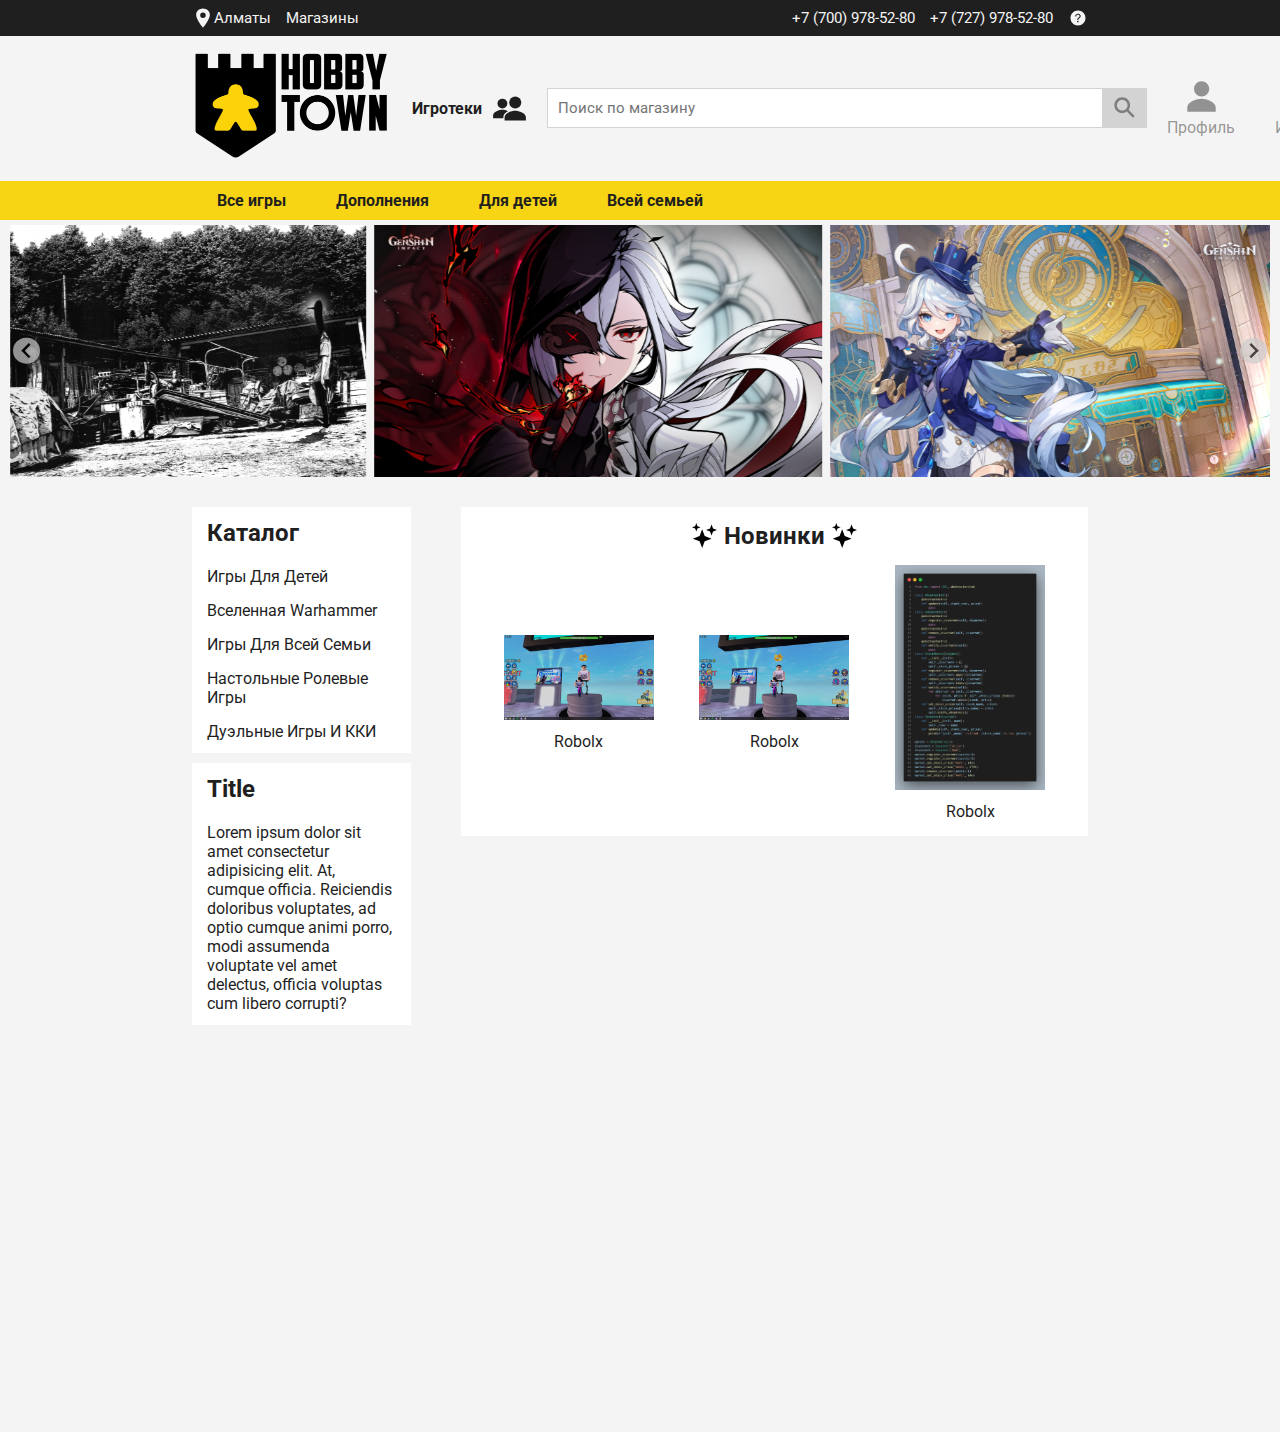
<file: frontend/index.html>
<!DOCTYPE html>
<html lang="en">

<head>
    <meta charset="UTF-8" />
    <meta name="viewport" content="width=device-width, initial-scale=1.0" />
    <link rel="stylesheet" href="style.css" />
    <link rel="stylesheet" href="https://cdn.jsdelivr.net/npm/@splidejs/splide@4.1/dist/css/splide.min.css">
    <title>HobbyTown</title>
</head>

<body>
    <header>
        <div class="on-header">
            <div class="container">
                <div class="geo-places">
                    <div class="towns">
                        <a href="#">
                            <svg id="location_icon" viewBox="0 0 24 24" xmlns="http://www.w3.org/2000/svg">
                                <path
                                    d="M12 1.5c-4.14 0-7.5 3.024-7.5 6.75 0 6 7.5 14.25 7.5 14.25s7.5-8.25 7.5-14.25c0-3.726-3.36-6.75-7.5-6.75ZM12 12a3 3 0 1 1 0-5.999A3 3 0 0 1 12 12Z">
                                </path>
                            </svg>
                            Алматы
                        </a>
                    </div>
                    <div class="shops">
                        <a href="#">Магазины</a>
                    </div>
                </div>
                <div class="phone-nums">
                    <a href="tel:+">+7 (700) 978-52-80</a>
                    <a href="tel:+">+7 (727) 978-52-80</a>
                    <a href="#" title="About us">
                        <svg viewBox="0 0 24 24" xmlns="http://www.w3.org/2000/svg">
                            <path
                                d="M12 3c-4.969 0-9 4.031-9 9s4.031 9 9 9 9-4.031 9-9-4.031-9-9-9Zm.49 14.156h-1.417a.12.12 0 0 1-.12-.12V15.62a.12.12 0 0 1 .12-.12h1.416a.12.12 0 0 1 .12.12v1.416a.12.12 0 0 1-.12.12Zm.796-4.64c-.76.51-.864.977-.864 1.406v.515a.14.14 0 0 1-.14.141H11.25a.14.14 0 0 1-.14-.14v-.516c0-1.027.472-1.844 1.444-2.497.904-.606 1.415-.99 1.415-1.836 0-.574-.328-1.01-1.008-1.334-.16-.076-.515-.15-.953-.145-.55.007-.976.139-1.305.403-.62.499-.672 1.042-.672 1.05-.026.159-.039.32-.04.481a.14.14 0 0 1-.14.141h-.996a.14.14 0 0 1-.14-.126 2.892 2.892 0 0 1 .004-.563c.01-.114.084-1.14 1.16-2.006.56-.449 1.27-.682 2.11-.693.595-.007 1.155.094 1.534.273 1.135.54 1.758 1.435 1.758 2.52 0 1.585-1.06 2.297-1.995 2.926Z">
                            </path>
                        </svg>
                    </a>
                </div>
            </div>
        </div>
        <div class="nav-bar">
            <div class="container">
                <a href="index.html">
                    <img src="images/HobbyTownLogo.png" alt="Hobby Town Logo" id="site_logo" width="200px">
                </a>
                <div class="games">
                    <a href="#">
                        <h4>Игротеки</h4>
                        <svg viewBox="0 0 24 24" xmlns="http://www.w3.org/2000/svg">
                            <path d="M7.125 12a3.375 3.375 0 1 0 0-6.75 3.375 3.375 0 0 0 0 6.75Z"></path>
                            <path
                                d="M10.969 13.875c-1.32-.67-2.777-.938-3.844-.938-2.09 0-6.375 1.282-6.375 3.844v1.969h7.031v-.753c0-.89.375-1.784 1.032-2.528.523-.595 1.256-1.146 2.156-1.594Z">
                            </path>
                            <path
                                d="M15.938 13.5c-2.441 0-7.313 1.508-7.313 4.5v2.25H23.25V18c0-2.992-4.872-4.5-7.313-4.5Z">
                            </path>
                            <path d="M15.938 12a4.125 4.125 0 1 0 0-8.25 4.125 4.125 0 0 0 0 8.25Z"></path>
                        </svg>
                    </a>
                </div>
                <!-- <div class="burger-menu">
                    <svg id="menu_icon" stroke-width="1.5" viewBox="0 0 24 24" xmlns="http://www.w3.org/2000/svg">
                        <path d="M3.75 7.5h16.5"></path>
                        <path d="M3.75 12h16.5"></path>
                        <path d="M3.75 16.5h16.5"></path>
                    </svg>
                    Каталог
                </div> -->
                <div class="search-bar">
                    <form action="#">
                        <input type="search" name="search" id="navBarSearch" placeholder="Поиск по магазину"
                            autocomplete="off">
                        <a id="search_button">
                            <svg viewBox="0 0 24 24" id="search_icon" xmlns="http://www.w3.org/2000/svg">
                                <path
                                    d="m21.75 20.063-5.816-5.818a7.523 7.523 0 0 0 1.44-4.433c0-4.17-3.393-7.562-7.562-7.562-4.17 0-7.562 3.392-7.562 7.562s3.392 7.562 7.562 7.562a7.523 7.523 0 0 0 4.433-1.44l5.818 5.816 1.687-1.688ZM9.812 14.986a5.174 5.174 0 1 1-.002-10.35 5.174 5.174 0 0 1 0 10.349Z">
                                </path>
                            </svg>
                        </a>
                    </form>
                </div>
                <div class="user-block">
                    <div class="profile">
                        <a href="#">
                            <svg viewBox="0 0 24 24" xmlns="http://www.w3.org/2000/svg">
                                <path
                                    d="M12 12a5.25 5.25 0 1 0 0-10.499A5.25 5.25 0 0 0 12 12Zm0 1.5c-3.254 0-9.75 2.01-9.75 6v3h19.5v-3c0-3.99-6.496-6-9.75-6Z">
                                </path>
                            </svg>
                            Профиль
                        </a>
                    </div>
                    <div class="favorite">
                        <a href="#">
                            <svg viewBox="0 0 24 24" xmlns="http://www.w3.org/2000/svg">
                                <path
                                    d="M12 21a1.5 1.5 0 0 1-.843-.261c-3.684-2.5-5.28-4.216-6.16-5.288-1.874-2.285-2.772-4.63-2.746-7.171C2.28 5.368 4.616 3 7.457 3c2.067 0 3.498 1.164 4.331 2.133a.281.281 0 0 0 .425 0C13.046 4.163 14.477 3 16.543 3c2.842 0 5.178 2.368 5.207 5.28.026 2.541-.873 4.887-2.747 7.172-.88 1.072-2.475 2.787-6.159 5.287a1.5 1.5 0 0 1-.843.261Z">
                                </path>
                            </svg>
                            Избранное
                        </a>
                    </div>
                    <div class="shopping-cart">
                        <a href="#">
                            <svg viewBox="0 0 24 24" xmlns="http://www.w3.org/2000/svg">
                                <path d="M8.25 21a1.5 1.5 0 1 0 0-3 1.5 1.5 0 0 0 0 3Z"></path>
                                <path d="M18.75 21a1.5 1.5 0 1 0 0-3 1.5 1.5 0 0 0 0 3Z"></path>
                                <path
                                    d="M7.865 14.25h12.25l1.8-9H6.276L5.88 3H1.5v1.5h3.12l2.25 12.75h13.38v-1.5H8.13l-.265-1.5Z">
                                </path>
                            </svg>
                            Корзина
                        </a>
                    </div>
                </div>
            </div>
        </div>
        <div class="catalog">
            <div class="category">
                <a href="#">Все игры</a>
            </div>
            <div class="category">
                <a href="#">Дополнения</a>
            </div>
            <div class="category">
                <a href="#">Для детей</a>
            </div>
            <div class="category">
                <a href="#">Всей семьей</a>
            </div>
        </div>
    </header>
    <section id="image-carousel" class="splide" aria-label="Game slider">
        <div class="splide__track">
            <ul class="splide__list">
                <li class="splide__slide">
                    <a href="#">
                        <img src="images/slide1.png" alt="">
                    </a>
                </li>
                <li class="splide__slide">
                    <a href="#">
                        <img src="images/slide2.png" alt="">
                    </a>
                </li>
                <li class="splide__slide">
                    <a href="#">
                        <img src="images/slide3.png" alt="">
                    </a>
                </li>
                <li class="splide__slide">
                    <a href="#">
                        <img src="images/slide4.jpeg" alt="">
                    </a>
                </li>
            </ul>
        </div>
    </section>
    <main>
        <div class="side-menu">
            <div class="catalog option">
                <div class="title">
                    <a href="#">
                        <h2>Каталог</h2>
                    </a>
                </div>
                <div class="content">
                    <ul>
                        <li><a href="#">Игры для детей</a></li>
                        <li><a href="#">Вселенная warhammer</a></li>
                        <li><a href="#">игры для всей семьи</a></li>
                        <li><a href="#">настольные ролевые игры</a></li>
                        <li><a href="#">дуэльные игры и ККИ</a></li>
                    </ul>
                </div>
            </div>
            <div class="test2 option">
                <div class="title">
                    <a href="#">
                        <h2>Title</h2>
                    </a>
                </div>
                <div class="content">
                    <a href="#">Lorem ipsum dolor sit amet consectetur adipisicing elit. At, cumque officia. Reiciendis
                        doloribus voluptates, ad optio cumque animi porro, modi assumenda voluptate vel amet delectus,
                        officia voluptas cum libero corrupti?</a>
                </div>
            </div>
        </div class="side-menu">
        <div class="container">
            <div class="new-games">
                <div class="title">
                    <a href="#">
                        <svg viewBox="0 0 24 24" xmlns="http://www.w3.org/2000/svg">
                            <path
                                d="m9.75 24-2.455-6.545L.75 15l6.545-2.455L9.75 6l2.455 6.545L18.75 15l-6.545 2.455L9.75 24Z">
                            </path>
                            <path
                                d="M4.125 8.25 3.02 5.23 0 4.125 3.02 3.02 4.125 0 5.23 3.02l3.02 1.105L5.23 5.23 4.125 8.25Z">
                            </path>
                            <path
                                d="m18.75 12-1.458-3.792L13.5 6.75l3.792-1.458L18.75 1.5l1.458 3.792L24 6.75l-3.792 1.458L18.75 12Z">
                            </path>
                        </svg>
                        <h2>Новинки</h2>
                        <svg viewBox="0 0 24 24" xmlns="http://www.w3.org/2000/svg">
                            <path
                                d="m9.75 24-2.455-6.545L.75 15l6.545-2.455L9.75 6l2.455 6.545L18.75 15l-6.545 2.455L9.75 24Z">
                            </path>
                            <path
                                d="M4.125 8.25 3.02 5.23 0 4.125 3.02 3.02 4.125 0 5.23 3.02l3.02 1.105L5.23 5.23 4.125 8.25Z">
                            </path>
                            <path
                                d="m18.75 12-1.458-3.792L13.5 6.75l3.792-1.458L18.75 1.5l1.458 3.792L24 6.75l-3.792 1.458L18.75 12Z">
                            </path>
                        </svg>
                    </a>
                </div>
                <div class="cards">
                    <div class="card">
                        <div class="card-img">
                            <img src="images/card-img.png" alt="">
                        </div>
                        <div class="game-name">
                            <a href="#">Robolx</a>
                        </div>
                    </div>
                    <div class="card">
                        <div class="card-img">
                            <img src="images/card-img.png" alt="">
                        </div>
                        <div class="game-name">
                            <a href="#">Robolx</a>
                        </div>
                    </div>
                    <div class="card">
                        <div class="card-img">
                            <img src="images/code.png" alt="">
                        </div>
                        <div class="game-name">
                            <a href="#">Robolx</a>
                        </div>
                    </div>
                </div>
            </div>
        </div>
    </main>
    <script src="https://cdn.jsdelivr.net/npm/@splidejs/splide@4.1.4/dist/js/splide.min.js"></script>
    <script src="script.js"></script>
</body>

</html>
</file>
<file: frontend/style.css>
@import url('https://fonts.googleapis.com/css2?family=Roboto:wght@300;400;500;700;900&display=swap');

* {
    margin: 0;
    padding: 0;
    font-family: "Roboto", sans-serif;
}
:root {
    --primary-color: #f7d515;
    --secondary-color: #ff6c37;
    --dark-color: #1f1f1f;
    --light-color: #f4f4f4;
}

/* UPPER HEADER */
.on-header .container {
    padding: 7px 15%;
    display: flex;
    justify-content: space-between;
    align-items: center;
    font-size: 15px;
}
.geo-places, .phone-nums, .geo-places .towns a {
    display: flex;
    justify-content: space-between;
    align-items: center;
}
.geo-places, .phone-nums {
    gap: 15px;
}
.phone-nums svg {
    width: 20px;
}
.phone-nums a {
    display: flex;
    align-content: center;
}
.on-header, .geo-places a, .phone-nums a {
    background-color: var(--dark-color);
    color: var(--light-color);
    fill: var(--light-color);
    text-decoration: none;
    transition-property: color, fill;
    transition-duration: .2s;
    transition-timing-function: ease-in-out;
}
.phone-nums a:hover, .geo-places a:hover {
    color: var(--primary-color);
    fill: var(--primary-color);
}
#location_icon {
    width: 22px;
}

/* HEADER/NAVIGATIONAL BAR */
.nav-bar .container {
    padding: 15px 15vw;
    display: flex;
    justify-content: space-between;
    align-items: center;
    gap: 20px;
    background-color: var(--light-color);
}
.search-bar, .user-block, .games a {
    color: var(--dark-color);
    fill: var(--dark-color);
    display: flex;
    align-items: center;
}
.games a {
    text-decoration: none;
    gap: 10px;
}
.nav-bar .container svg:not(#search_icon) {
    width: 35px;
}
.search-bar {
    position: relative;
}
#navBarSearch {
    padding: 10px;
    width: 600px;
    border: 1px solid lightgrey;
    font-size: 15px;
    outline: none;
    /* transition: 0.2s all ease-in-out; */
}
#search_icon {
    width: 25px;
    position: relative;
    top: 7px;
}
#search_button {
    position: absolute;
    right: 0;
    left: auto;
    /* top: 1px; */
    padding: 0 10px;
    text-align: center;
    background-color: lightgrey;
    height: 40px;
    fill: rgba(0, 0, 0, 0.4);
    cursor: pointer;
    transition-property: background-color, fill;
    transition-duration: .2s;
    transition-timing-function: ease-in-out;
}
#search_button:hover {
    background-color: var(--primary-color);
    fill: var(--dark-color);
}
.user-block{
    gap: 40px;
}
.user-block a {
    display: grid;
    gap: 4px;
    text-decoration: none;
    color: rgba(0, 0, 0, 0.4);
    fill: rgba(0, 0, 0, 0.4);
    transition-property: color, fill;
    transition-duration: .2s;
    transition-timing-function: ease-in-out;
}
.user-block a:hover {
    fill: var(--dark-color);
    color: var(--dark-color);
}
.user-block a svg {
    margin: 0 auto;
}

.splide {
    padding: 5px 10px;
}
.splide__slide img {
    width: 100%;
    height: 100%;
    object-fit: cover;
}

header .catalog {
    display: flex;
    align-items: center;
    /* justify-content: space-evenly; */
    padding: 10px 15vw;
    background-color: var(--primary-color);
}
header .category a {
    text-decoration: none;
    color: var(--dark-color);
    font-weight: 700;
    padding: 8px 25px;
    transition: .3s box-shadow ease-in-out;
}
header .category a:hover {
    box-shadow: 0px 3px 8px 0px var(--dark-color);
}

main, section {
    background-color: var(--light-color);
}
main {
    height: 100vh;
    padding: 25px 15vw;
    display: grid;
    grid-template-columns: auto 70%;
    gap: 50px;
    /* justify-content: space-between; */
}
.side-menu {
    height: min-content;
}
.side-menu .option {
    background-color: white;
    padding: 12px 15px;
    margin-bottom: 10px;
}
.side-menu .title {
    margin-bottom: 20px;
}
.side-menu div a, main .container .new-games a {
    text-decoration: none;
    color: var(--dark-color);
}
.side-menu .content ul {
    /* padding: 10px 0; */
    list-style: none;
    text-transform: capitalize;
}
.side-menu .content ul li {
    margin-top: 15px;
}
.new-games {
    background-color: white;
    padding: 15px 20px;
}
.new-games .title a {
    display: flex;
    align-items: center;
    justify-content: center;
    text-transform: capitalize;
    text-decoration: none;
    color: var(--dark-color);
    margin-bottom: 15px;
}
.new-games .title svg {
    width: 25px;
    margin: 0 7px;
}
.cards .card {
    width: 150px;
    display: grid;
    align-items: center;
    align-content: center;
}
.new-games .card .card-img img {
    width: 100%;
}
.cards {
    display: grid;
    grid-template-columns: auto auto auto;
    align-content: center;
    justify-content: space-around;
}
.game-name {
    text-align: center;
    margin-top: 8px;
}
</file>
